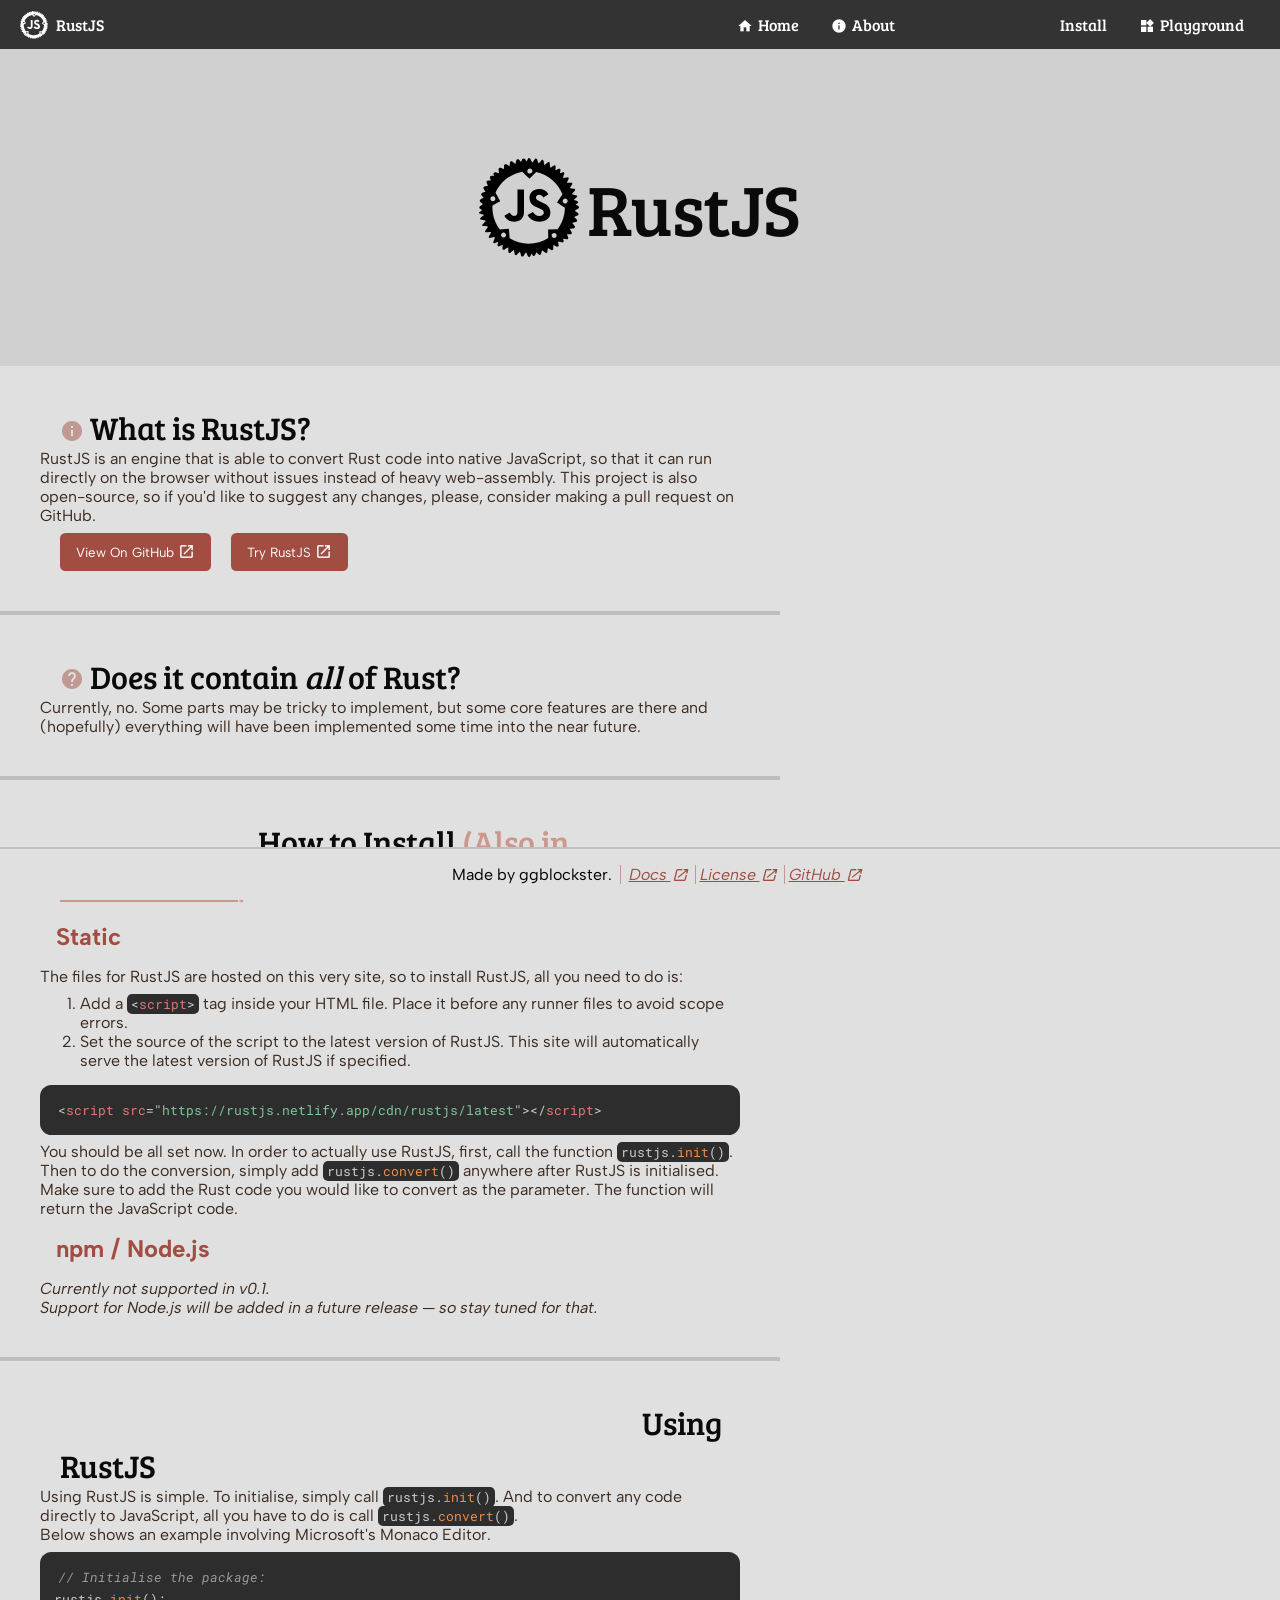
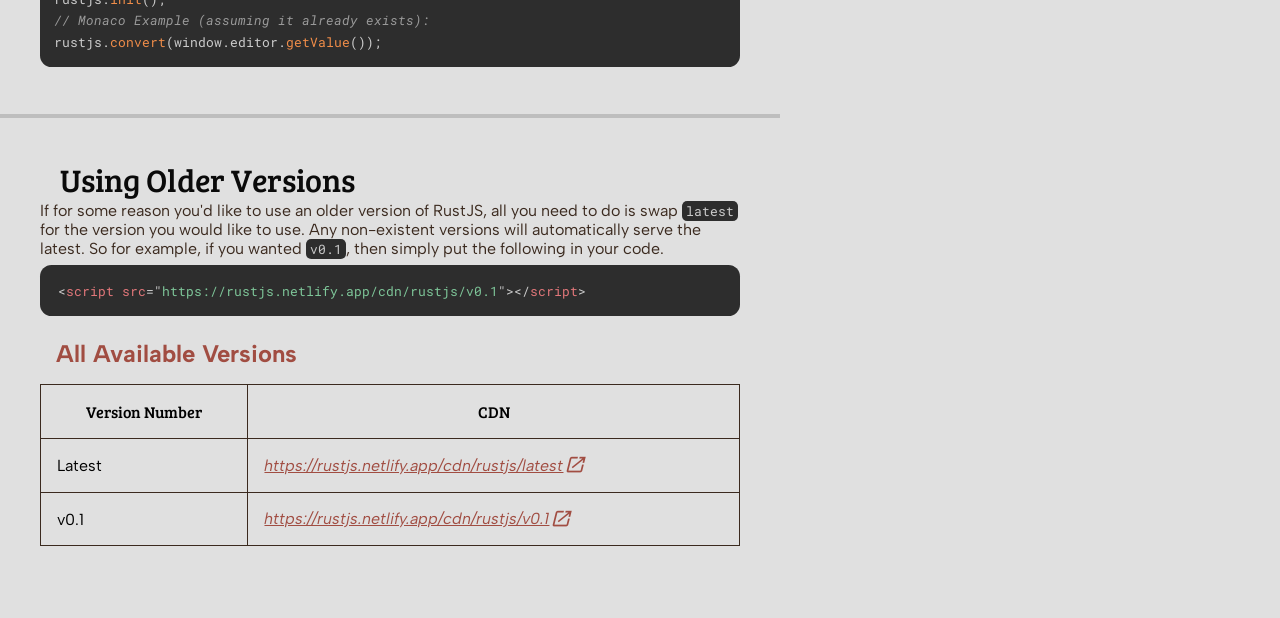
<file: index.html>
<!DOCTYPE html>
<html lang="en">
<head>
    <meta charset="UTF-8">
    <meta name="viewport" content="width=device-width, initial-scale=1.0">
    <title>RustJS - Home</title>
    <link rel="stylesheet" href="/index.css">
    <link rel="stylesheet" href="/prismjs/prism.css">
    <link rel="shortcut icon" href="/img/favicon.svg" type="image/x-icon">
</head>
<body>
    <ul class='navbar'>
        <li class='uri'>
            <a href='index.html'>
                <img src='/img/rustjs.svg' alt='' class='site-icon' />
            </a>
            <a href="/" class="title">RustJS</a>
        </li>
        <li>
            <a href='/' class="link">
                <i class="material-icons">home</i>
                Home
            </a>
        </li>
        <li>
            <a href='/#about' class="link">
                <i class="material-icons">info</i>
                About
            </a>
        </li>
        <li>
            <a href='/#install' class="link">
                <i class="material-icons">download</i>
                Install
            </a>
        </li>
        <li>
            <a href='/playground' target="_blank" class="link">
                <i class="material-icons">widgets</i>
                Playground
            </a>
        </li>
    </ul>
    <div id="banner">
        <img src="/img/dark.svg" alt="">
        <h1>RustJS</h1>
    </div>
    <div class="sect" id="about">
        <h2>
            <i class="material-icons">info</i>
            What is RustJS?
        </h2>
        <p>
            RustJS is an engine that is able to convert Rust code into native JavaScript, so that it can run directly on the browser without issues instead of heavy web-assembly. This project is also open-source, so if you'd like to suggest any changes, please, consider making a pull request on GitHub.
        </p>
        <div class="flex">
            <a href="https://github.com/ggblockster/rustjs/tree/main" target="_blank">
                <button>
                    View On GitHub
                    <i class="material-icons">open_in_new</i>
                </button>
            </a>
            <a href="/playground" target="_blank" rel="noopener noreferrer">
                <button>
                    Try RustJS
                    <i class="material-icons">open_in_new</i>
                </button>
            </a>
        </div>
    </div>
    <div class="sect">
        <h2>
            <i class="material-icons">help</i>
            Does it contain <i>all</i> of Rust?
        </h2>
        <p>
            Currently, no. Some parts may be tricky to implement, but some core features are there and (hopefully) everything will have been implemented some time into the near future.
        </p>
    </div>
    <div class="sect" id="install">
        <h2>
            <i class="material-icons">download</i>
            How to Install
            <span class="light">
                (Also in
                <a href="https://github.com/ggblockster/rustjs/blob/main/README.md" target="_blank">
                    README.md</a>)
            </span>
        </h2>
        <h3>Static</h3>
        <p>
            The files for RustJS are hosted on this very site, so to install RustJS, all you need to do is:
            <br>
            <ul style="list-style: decimal;">
                <li>
                    Add a <code>&lt;<span class="token attr-name">script</span>></code> tag inside your HTML file. Place it before any runner files to avoid scope errors.
                </li>
                <li>
                    Set the source of the script to the latest version of RustJS. This site will automatically serve the latest version of RustJS if specified.
                </li>
            </ul>
        </p>
        <pre><code class="lang-html">
            &lt;script src="https://rustjs.netlify.app/cdn/rustjs/latest">&lt;/script>
        </code></pre>
        <p>
            You should be all set now.
            In order to actually use RustJS, first, call the function <code>rustjs.<span class="token function">init</span>()</code>. Then to do the conversion, simply add <code>rustjs.<span class="token function">convert</span>()</code> anywhere after RustJS is initialised. Make sure to add the Rust code you would like to convert as the parameter. The function will return the JavaScript code.
        </p>
        <h3>npm / Node.js</h3>
        <p>
            <i>Currently not supported in v0.1.<br>
            Support for Node.js will be added in a future release &mdash; so stay tuned for that.</i>
        </p>
    </div>
    <div class="sect">
        <h2>
            <i class="material-icons">integration_instructions</i>
            Using RustJS
        </h2>
        <p>
            Using RustJS is simple. To initialise, simply call <code>rustjs.<span class="token function">init</span>()</code>. And to convert any code directly to JavaScript, all you have to do is call <code>rustjs.<span class="token function">convert</span>()</code>.
            <br>Below shows an example involving Microsoft's Monaco Editor.
        </p>
        <pre><code class="lang-js">
            // Initialise the package:
            rustjs.init();
            // Monaco Example (assuming it already exists):
            rustjs.convert(window.editor.getValue());
        </code></pre>
    </div>
    <div class="sect last">
        <h2>Using Older Versions</h2>
        <p>
            If for some reason you'd like to use an older version of RustJS, all you need to do is swap <code>latest</code> for the version you would like to use. Any non-existent versions will automatically serve the latest. So for example, if you wanted <code>v0.1</code>, then simply put the following in your code.
        </p>
        <pre><code class="lang-html">
            &lt;script src="https://rustjs.netlify.app/cdn/rustjs/v0.1">&lt;/script>
        </code></pre>

        <h3>All Available Versions</h3>
        <table>
            <tr>
                <th>Version Number</th>
                <th>CDN</th>
            </tr>
            <tr>
                <td>Latest</td>
                <td>
                    <a href="https://rustjs.netlify.app/cdn/rustjs/latest" target="_blank" rel="noopener noreferrer">https://rustjs.netlify.app/cdn/rustjs/latest<i class="material-icons">open_in_new</i></a>
                </td>
            </tr>
            <tr>
                <td>v0.1</td>
                <td><a href="https://rustjs.netlify.app/cdn/rustjs/v0.1" target="_blank" rel="noopener noreferrer">https://rustjs.netlify.app/cdn/rustjs/v0.1<i class="material-icons">open_in_new</i></a></td>
            </tr>
        </table>
    </div>
    <div class="footer-gap"></div>
    <div class="footer">
        <div class="content">
            Made by ggblockster.
            <div class="flist">
                <a href="/docs" target="_blank">
                    Docs
                    <i class="material-icons">open_in_new</i></a>
                <a href="/license" target="_blank">
                    License
                    <i class="material-icons">open_in_new</i></a>
                <a href="https://github.com/ggblockster/rustjs/tree/main" target="_blank" class="last">
                    GitHub
                    <i class="material-icons">open_in_new</i></a>
            </div>
        </div>
    </div>
</body>
<script src="/prismjs/prism.js"></script>
</html>
</file>
<file: index.css>
@import url("https://fonts.googleapis.com/css?family=Bree+Serif&display=swap;");
@import url("https://fonts.googleapis.com/css?family=Albert+Sans:wght=400,900&display=swap;");
@import url("https://fonts.googleapis.com/css?family=Roboto+Mono:wght=400,900&display=swap;");
@import url("https://fonts.googleapis.com/css?family=Material+Icons&display=swap;");
* { margin: 0; }
:root {
    --dark1: #333;
    --dark-mid: #282828;
    --dark2: #1c1c1c;
    --light1: #e0e0e0;
    --light2: #d0d0d0;
    --light3: #bebebe;
    --mid1: #505050;
    --accent: #a14d42;
    --accent-hover: oklch(from var(--accent) calc(l + 0.05) c h);
    --accent-light: oklch(from var(--accent) calc(l + 0.3) c h);
    --accent-icon: #c09992;
    --selection: #c0999260;
    --heading: #0a0a0a;
    --text: #3b2a1f;
    --head: "Bree Serif";
    --main: "Albert Sans";
    --mono: "Roboto Mono";
}
body {
    background-color: var(--light1);
}
body.centre {
    display: flex;
    flex-direction: column;
    width: 100%;
    height: 100vh;
    justify-content: center;
    align-items: center;
}

/* Navbar container */
ul.navbar {
    position: fixed;
    display: flex;
    align-items: center;
    z-index: 1000;
    list-style: none;
    top: 0;
    left: 0;
    margin: 0;
    padding: 4px 20px;
    background-color: var(--dark1);
    width: 100%;
    box-sizing: border-box;
    line-height: normal;
    font-family: "Bree Serif";
}

/* Title + icon */
ul.navbar li.uri {
    display: flex;
    align-items: center;
    color: white;
    line-height: normal;
    user-select: none;
    -webkit-user-select: none; /* Safari */
    -ms-user-select: none;     /* old Edge */
}

ul.navbar li a.title {
    margin-left: 8px;
}
/* Push links to the right */
ul.navbar li.uri + li {
    margin-left: auto; /* first link after the title goes to the right */
    line-height: normal;
}

/* Links styling */
ul.navbar li a{
    display: inline-block;
    color: white;
    text-decoration: none;
    line-height: normal;
    transition: background-color 0.3s ease;
    border-radius: 0.6em;
    user-select: none;
    -webkit-user-select: none; /* Safari */
    -ms-user-select: none;     /* old Edge */
}
ul.navbar li a.link{
    display: inline-block;
    color: white;
    text-decoration: none;
    padding: 10px 16px;
    line-height: normal;
    transition: background-color 0.3s ease;
    border-radius: 0.6em;
    user-select: none;
    -webkit-user-select: none; /* Safari */
    -ms-user-select: none;     /* old Edge */
    .material-icons {
        font-size: 1em;
        vertical-align: -0.2em;
        margin-right: 2px;
    }
}

/* Text links hover (excluding icons) */
ul.navbar li a.link:hover {
    background-color: var(--dark2);
    color: var(--accent-light)
}

/* Icon sizing */
.site-icon {
    height: 28px;
    width: auto;
    display: inline-block;
    padding: 0;
    vertical-align: -0.4em;
}

#banner {
    margin-top: 48px;
    width: 100%;
    height: calc(280px + 3vw);
    font-family: var(--head);
    display: flex;
    justify-content: center;
    align-items: center;
    gap: 8px;
    background-color: var(--light2);
    h1 {
        font-weight: normal;
        font-size: 4.5em;
        color: var(--heading);
    }
}

.sect {
    padding: 40px;
    width: 100%;
    max-width: 700px;
    display: flex;
    justify-self: center;
    flex-direction: column;
    border-bottom: var(--light3) 4px solid;
    scroll-margin-top: 80px;
    h2 {
        font-family: var(--head);
        font-weight: normal;
        color: var(--heading);
        margin-left: 20px;
        font-size: 2em;
        .material-icons {
            vertical-align: -0.1em;
            color: var(--accent-icon)
        }
        .light {
            color: #cc988e;
        }
        a {
            color: #cc988e;
        }
    }
    h3 {
        font-size: 1.5em;
        font-family: var(--main);
        color: var(--accent);
        margin: 16px;
    }
    p {
        font-family: var(--main);
        color: var(--text);
    }
    ::selection {
        color: currentColor;
        background-color: var(--selection);
    }
    button {
        background-color: var(--accent);
        border: none;
        color: white;
        padding: 10px 16px;
        font-family: var(--main);
        margin-top: 8px;
        border-radius: 0.4em;
        cursor: pointer;
        margin-left: 20px;
        transition: 0.2s;
        user-select: none;
        -webkit-user-select: none; /* Safari */
        -ms-user-select: none;     /* old Edge */
        .material-icons, .material-symbols-outlined {
            font-size: 1.3em;
            vertical-align: -0.2em;
        }
    }
    a {
        width: max-content;
    }
    ul {
        color: var(--text);
        font-family: var(--main);
        margin-top: 8px;
        margin-bottom: 8px;
    }
    button:hover {
        background-color: var(--accent-hover);
        transform: scale(1.025);
    }
    code {
        font-size: 0.8em;
        font-family: var(--mono);
        background: #2d2d2d;
        border-radius: 0.4em;
        color: #ccc;
        padding: 2px 4px;
    }
    table {
        border-collapse: collapse;
        font-family: var(--main);
        th, td {
            border: var(--text) 1px solid;
            padding: 16px;
        }
        th {
            font-weight: normal;
            font-family: var(--head);
        }
        td {
            a {
                color: var(--accent);
                font-style: italic;
            }
            .material-icons {
                font-size: 1.3em;
                vertical-align: -0.2em;
                font-style: italic;
            }
        }
    }
}
.sect.last {
    border-bottom: none;
}

div.centre {
    border: var(--light3) 2px solid;
    padding: 40px;
    width: 100%;
    max-width: 600px;
    border-radius: 0.8em;
    h1 {
        font-family: var(--head);
        font-weight: normal;
        color: var(--heading);
        .material-icons {
            color: var(--accent-icon);
            vertical-align: -0.13em;
        }
    }
    p {
        color: var(--text);
        font-family: var(--main);
    }
    ::selection {
        color: currentColor;
        background-color: var(--selection);
    }
    .mrow {
        display: flex;
        flex-direction: row;
        gap: 1px;
        justify-content: center;
        padding: 16px;
        a {
            text-decoration: none;
        }
    }
    button {
        background-color: var(--accent);
        border: none;
        color: white;
        padding: 10px 16px;
        font-family: var(--main);
        margin-top: 8px;
        border-radius: 0.4em;
        cursor: pointer;
        margin-left: 20px;
        transition: 0.2s;
        user-select: none;
        width: stretch;
        -webkit-user-select: none; /* Safari */
        -ms-user-select: none;     /* old Edge */
        .material-icons, .material-symbols-outlined {
            font-size: 1.3em;
            vertical-align: -0.2em;
        }
    }
    button:hover {
        background-color: var(--accent-hover);
        transform: scale(1.025);
    }
}

.footer {
    position: fixed;
    z-index: 1000;
    bottom: 0;
    background-color: var(--light1);
    width: 100%;
    border-top: 2px solid var(--light3);
    font-family: var(--main);
    padding: 16px;
    display: flex;
    justify-content: center;
    .content {
        display: flex;
    }
    .flist {
        border-left: 1px solid var(--accent-icon);
        margin-left: 8px;
        padding-left: 8px;
        a {
            color: var(--accent);
            font-style: italic;
            .material-icons {
                font-size: 1em;
                vertical-align: -0.2em;
                font-style: italic;
            }
        }
        a:not(.last) {
            border-right: 1px solid var(--accent-icon);
            padding-right: 8px;
        }
    }
}

.footer-gap {
    height: 2em;
}

.playground {
    display: flex;
    height: calc(100vh - 100px);
    margin-top: 48px;
    #epane, #tpane {
        width: stretch;
        height: 100%;
    }
    #toolbar {
        background-color: var(--dark2);
        display: flex;
        align-items: center;
        justify-content: space-between;
        padding: 8px;
        color: var(--accent-icon);
        font-family: var(--main);
        button {
            background: transparent;
            border: var(--mid1) 1px solid;
            cursor: pointer;
            padding: 8px 10px;
            color: var(--accent-icon);
            border-radius: 0.8em;
            transition: 0.2s;
            font-family: var(--main);
            user-select: none;
            -webkit-user-select: none; /* Safari */
            -ms-user-select: none;     /* old Edge */
            .material-icons {
                font-size: 1.3em;
                vertical-align: -0.2em;
            }
        }
        button:hover {
            background-color: var(--dark-mid);
        }
    }
    #terminal, #js {
        height: calc(100% - 1em - 16px);
        font-family: var(--mono);
        background-color: var(--dark1);
        white-space: pre;
        color: #ccc;
        padding: 20px;
        padding-top: 40px;
        font-size: 14px;
    }
    #tabs {
        font-family: var(--main);
        background-color: var(--dark2);
        color: white;
        display: flex;
    }
    .tab {
        padding: 8px 10px;
        border-right: 1px solid var(--mid1);
        user-select: none;
        -webkit-user-select: none; /* Safari */
        -ms-user-select: none;     /* old Edge */
        cursor: pointer;
        border-bottom: 1px solid var(--mid1);
        border-top: 1px solid var(--mid1);
        transition: 0.2s;
        .material-icons {
            vertical-align: -0.2em;
        }
    }
    .tab:hover {
        background-color: var(--dark-mid);
    }
    .tab.active {
        background-color: var(--dark1);
        border-bottom: 1px solid var(--dark1);
    }
    #editor {
        height: calc(100% - 1em - 16px);
    }
    #epane {
        border-right: 4px solid var(--light3);
    }
}

.flex {
    display: flex;
}
</file>
